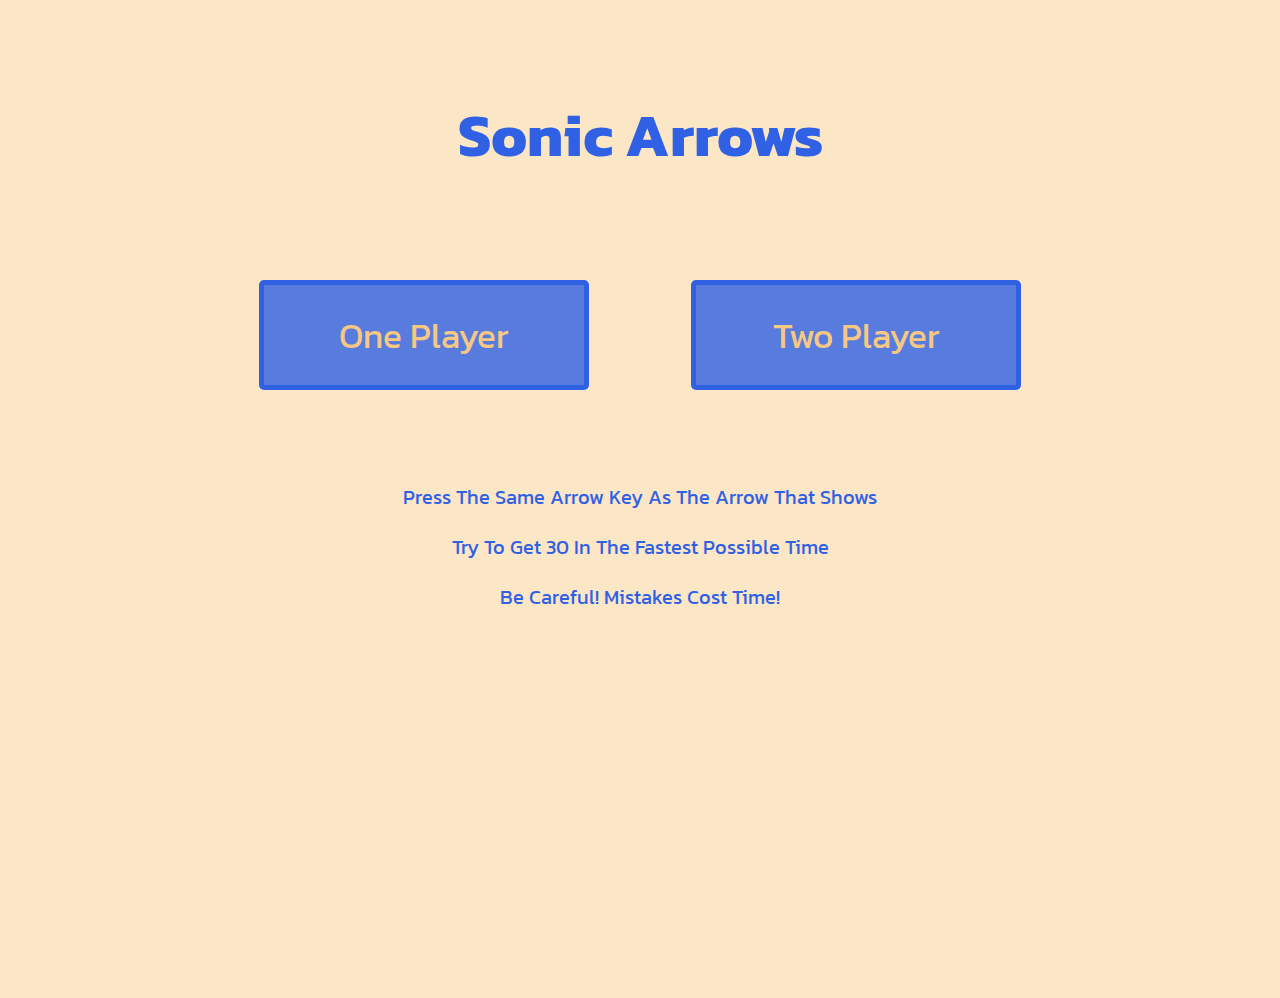
<file: index.html>
<!DOCTYPE html>
<html lang="en">
<head>
    <meta charset="UTF-8">
    <meta http-equiv="X-UA-Compatible" content="IE=edge">
    <meta name="viewport" content="width=device-width, initial-scale=1.0">
    <title>Sonic Arrows</title>
    <link rel="icon" href="logo.png">
    <link rel="stylesheet" href="style.css">
</head>
<body style="background-color: #f6c88376;">
    <h1>Sonic Arrows</h1>
    <br>
    <div id="buttons">
        <a href="onePlayer.html">One Player</a>
        <a href="twoPlayer.html">Two Player</a>
    </div>
    <p>Press The Same Arrow Key As The Arrow That Shows</p>
    <p>Try To Get 30 In The Fastest Possible Time</p>
    <p>Be Careful! Mistakes Cost Time!</p>
</body>
</html>
</file>
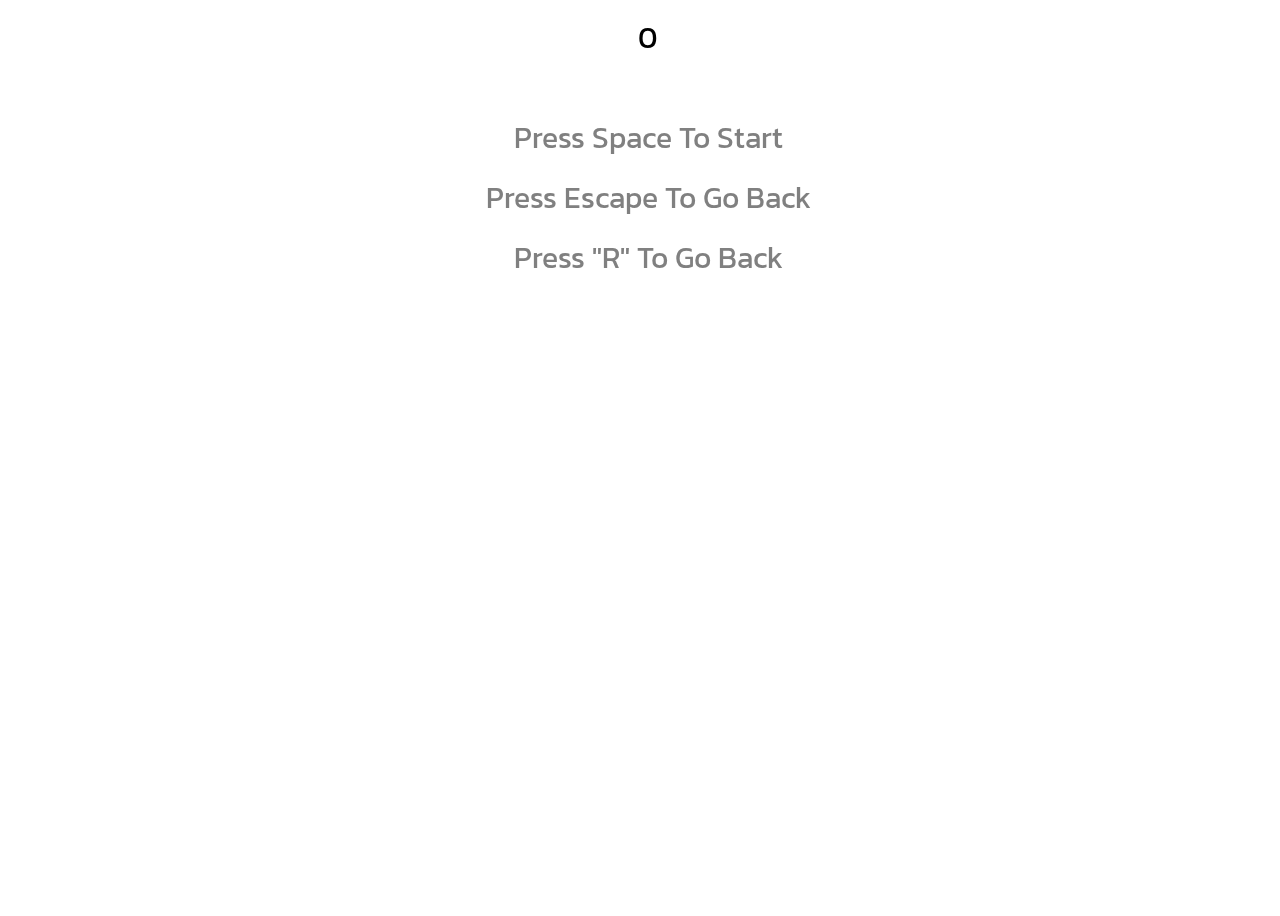
<file: onePlayer.html>
<!DOCTYPE html>
<html lang="en">
<head>
    <meta charset="UTF-8">
    <meta http-equiv="X-UA-Compatible" content="IE=edge">
    <meta name="viewport" content="width=device-width, initial-scale=1.0">
    <title>Sonic Arrows | One Player</title>
    <link rel="icon" href="logo.png">
    <link rel="stylesheet" href="style.css">
</head>
<body>
    <canvas id = "game">
    </canvas>
    <br>
    <div style="display: none;">
        <img id="upArrow" src="upArrow.png"/>
        <img id="downArrow" src="downArrow.png"/>
        <img id="leftArrow" src="leftArrow.png"/>
        <img id="rightArrow" src="rightArrow.png"/>
    </div>
    <script src="onePlayer.js"></script>
</body>
</html>
</file>
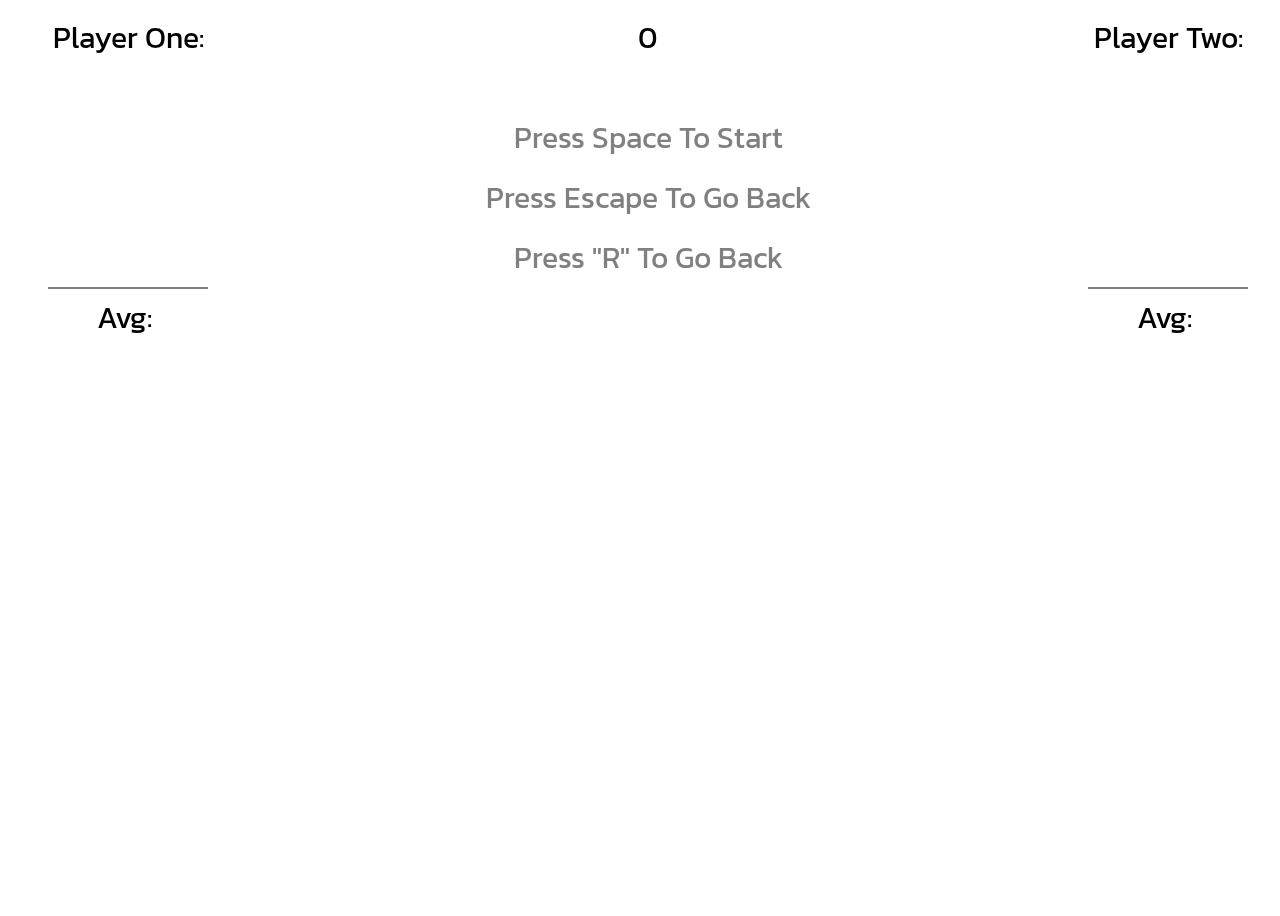
<file: twoPlayer.html>
<!DOCTYPE html>
<html lang="en">
<head>
    <meta charset="UTF-8">
    <meta http-equiv="X-UA-Compatible" content="IE=edge">
    <meta name="viewport" content="width=device-width, initial-scale=1.0">
    <title>Sonic Arrows | Two Player</title>
    <link rel="icon" href="logo.png">
    <link rel="stylesheet" href="style.css">
</head>
<body>
    <canvas id = "game">
    </canvas>
    <br>
    <div style="display: none;">
        <img id="upArrow" src="upArrow.png"/>
        <img id="downArrow" src="downArrow.png"/>
        <img id="leftArrow" src="leftArrow.png"/>
        <img id="rightArrow" src="rightArrow.png"/>
    </div>
    <script src="twoPlayer.js"></script>
</body>
</html>
</file>
<file: style.css>
@import url('https://fonts.googleapis.com/css2?family=Kanit:wght@500&display=swap');

*{
    font-family: 'Kanit', sans-serif;

}
body{
    height: 100vh;
    overflow: hidden;
    text-align: center;
}

h1{
    margin-top: 10vh;
    color: rgb(48, 96, 227);
    font-size: 60px;
}

#buttons{
    display: flex;
    justify-content: center;
    align-items: center;
}

a{
    display: flex;
    justify-content: center;
    align-items: center;
    width: 25vw;
    margin-left: 4vw;
    margin-right: 4vw;
    margin-top: 4vh;
    margin-bottom: 8vh;
    height: 100px;
    cursor: pointer;
    background-color: rgba(48, 97, 227, 0.8);
    color: #F6C883;
    font-size: 35px;
    border-radius: 5px;
    border-color: rgba(48, 97, 227, 1);
    border-width: 5px;
    border-style: solid;
    transition: .6s;
    text-decoration: none;
}

a:hover{
    background-color: rgba(48, 97, 227, 1);
}

p{
    color: rgb(48, 96, 227);
    font-size: 20px;
}
</file>
